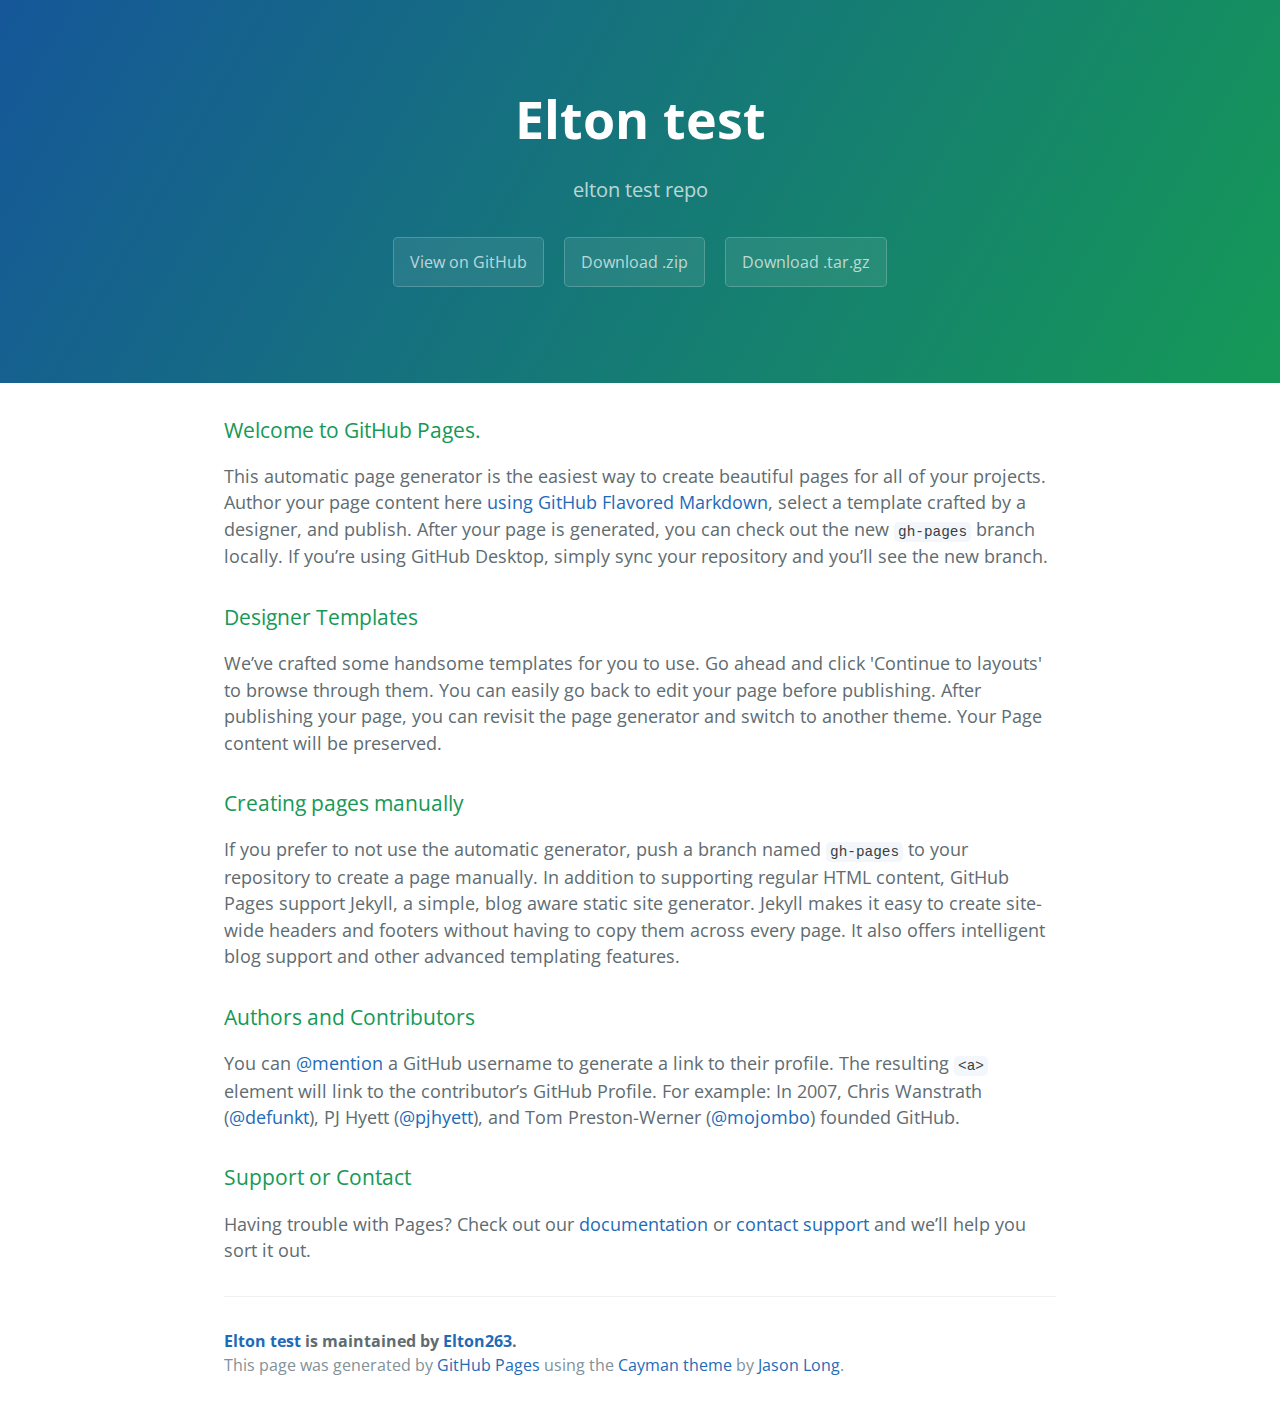
<file: index.html>
<!DOCTYPE html>
<html lang="en-us">
  <head>
    <meta charset="UTF-8">
    <title>Elton test by Elton263</title>
    <meta name="viewport" content="width=device-width, initial-scale=1">
    <link rel="stylesheet" type="text/css" href="stylesheets/normalize.css" media="screen">
    <link href='https://fonts.googleapis.com/css?family=Open+Sans:400,700' rel='stylesheet' type='text/css'>
    <link rel="stylesheet" type="text/css" href="stylesheets/stylesheet.css" media="screen">
    <link rel="stylesheet" type="text/css" href="stylesheets/github-light.css" media="screen">
  </head>
  <body>
    <section class="page-header">
      <h1 class="project-name">Elton test</h1>
      <h2 class="project-tagline">elton test repo</h2>
      <a href="https://github.com/Elton263/elton_test" class="btn">View on GitHub</a>
      <a href="https://github.com/Elton263/elton_test/zipball/master" class="btn">Download .zip</a>
      <a href="https://github.com/Elton263/elton_test/tarball/master" class="btn">Download .tar.gz</a>
    </section>

    <section class="main-content">
      <h3>
<a id="welcome-to-github-pages" class="anchor" href="#welcome-to-github-pages" aria-hidden="true"><span aria-hidden="true" class="octicon octicon-link"></span></a>Welcome to GitHub Pages.</h3>

<p>This automatic page generator is the easiest way to create beautiful pages for all of your projects. Author your page content here <a href="https://guides.github.com/features/mastering-markdown/">using GitHub Flavored Markdown</a>, select a template crafted by a designer, and publish. After your page is generated, you can check out the new <code>gh-pages</code> branch locally. If you’re using GitHub Desktop, simply sync your repository and you’ll see the new branch.</p>

<h3>
<a id="designer-templates" class="anchor" href="#designer-templates" aria-hidden="true"><span aria-hidden="true" class="octicon octicon-link"></span></a>Designer Templates</h3>

<p>We’ve crafted some handsome templates for you to use. Go ahead and click 'Continue to layouts' to browse through them. You can easily go back to edit your page before publishing. After publishing your page, you can revisit the page generator and switch to another theme. Your Page content will be preserved.</p>

<h3>
<a id="creating-pages-manually" class="anchor" href="#creating-pages-manually" aria-hidden="true"><span aria-hidden="true" class="octicon octicon-link"></span></a>Creating pages manually</h3>

<p>If you prefer to not use the automatic generator, push a branch named <code>gh-pages</code> to your repository to create a page manually. In addition to supporting regular HTML content, GitHub Pages support Jekyll, a simple, blog aware static site generator. Jekyll makes it easy to create site-wide headers and footers without having to copy them across every page. It also offers intelligent blog support and other advanced templating features.</p>

<h3>
<a id="authors-and-contributors" class="anchor" href="#authors-and-contributors" aria-hidden="true"><span aria-hidden="true" class="octicon octicon-link"></span></a>Authors and Contributors</h3>

<p>You can <a href="https://help.github.com/articles/basic-writing-and-formatting-syntax/#mentioning-users-and-teams" class="user-mention">@mention</a> a GitHub username to generate a link to their profile. The resulting <code>&lt;a&gt;</code> element will link to the contributor’s GitHub Profile. For example: In 2007, Chris Wanstrath (<a href="https://github.com/defunkt" class="user-mention">@defunkt</a>), PJ Hyett (<a href="https://github.com/pjhyett" class="user-mention">@pjhyett</a>), and Tom Preston-Werner (<a href="https://github.com/mojombo" class="user-mention">@mojombo</a>) founded GitHub.</p>

<h3>
<a id="support-or-contact" class="anchor" href="#support-or-contact" aria-hidden="true"><span aria-hidden="true" class="octicon octicon-link"></span></a>Support or Contact</h3>

<p>Having trouble with Pages? Check out our <a href="https://help.github.com/pages">documentation</a> or <a href="https://github.com/contact">contact support</a> and we’ll help you sort it out.</p>

      <footer class="site-footer">
        <span class="site-footer-owner"><a href="https://github.com/Elton263/elton_test">Elton test</a> is maintained by <a href="https://github.com/Elton263">Elton263</a>.</span>

        <span class="site-footer-credits">This page was generated by <a href="https://pages.github.com">GitHub Pages</a> using the <a href="https://github.com/jasonlong/cayman-theme">Cayman theme</a> by <a href="https://twitter.com/jasonlong">Jason Long</a>.</span>
      </footer>

    </section>

  
  </body>
</html>
</file>
<file: stylesheets/stylesheet.css>
* {
  box-sizing: border-box; }

body {
  padding: 0;
  margin: 0;
  font-family: "Open Sans", "Helvetica Neue", Helvetica, Arial, sans-serif;
  font-size: 16px;
  line-height: 1.5;
  color: #606c71; }

a {
  color: #1e6bb8;
  text-decoration: none; }
  a:hover {
    text-decoration: underline; }

.btn {
  display: inline-block;
  margin-bottom: 1rem;
  color: rgba(255, 255, 255, 0.7);
  background-color: rgba(255, 255, 255, 0.08);
  border-color: rgba(255, 255, 255, 0.2);
  border-style: solid;
  border-width: 1px;
  border-radius: 0.3rem;
  transition: color 0.2s, background-color 0.2s, border-color 0.2s; }
  .btn + .btn {
    margin-left: 1rem; }

.btn:hover {
  color: rgba(255, 255, 255, 0.8);
  text-decoration: none;
  background-color: rgba(255, 255, 255, 0.2);
  border-color: rgba(255, 255, 255, 0.3); }

@media screen and (min-width: 64em) {
  .btn {
    padding: 0.75rem 1rem; } }

@media screen and (min-width: 42em) and (max-width: 64em) {
  .btn {
    padding: 0.6rem 0.9rem;
    font-size: 0.9rem; } }

@media screen and (max-width: 42em) {
  .btn {
    display: block;
    width: 100%;
    padding: 0.75rem;
    font-size: 0.9rem; }
    .btn + .btn {
      margin-top: 1rem;
      margin-left: 0; } }

.page-header {
  color: #fff;
  text-align: center;
  background-color: #159957;
  background-image: linear-gradient(120deg, #155799, #159957); }

@media screen and (min-width: 64em) {
  .page-header {
    padding: 5rem 6rem; } }

@media screen and (min-width: 42em) and (max-width: 64em) {
  .page-header {
    padding: 3rem 4rem; } }

@media screen and (max-width: 42em) {
  .page-header {
    padding: 2rem 1rem; } }

.project-name {
  margin-top: 0;
  margin-bottom: 0.1rem; }

@media screen and (min-width: 64em) {
  .project-name {
    font-size: 3.25rem; } }

@media screen and (min-width: 42em) and (max-width: 64em) {
  .project-name {
    font-size: 2.25rem; } }

@media screen and (max-width: 42em) {
  .project-name {
    font-size: 1.75rem; } }

.project-tagline {
  margin-bottom: 2rem;
  font-weight: normal;
  opacity: 0.7; }

@media screen and (min-width: 64em) {
  .project-tagline {
    font-size: 1.25rem; } }

@media screen and (min-width: 42em) and (max-width: 64em) {
  .project-tagline {
    font-size: 1.15rem; } }

@media screen and (max-width: 42em) {
  .project-tagline {
    font-size: 1rem; } }

.main-content :first-child {
  margin-top: 0; }
.main-content img {
  max-width: 100%; }
.main-content h1, .main-content h2, .main-content h3, .main-content h4, .main-content h5, .main-content h6 {
  margin-top: 2rem;
  margin-bottom: 1rem;
  font-weight: normal;
  color: #159957; }
.main-content p {
  margin-bottom: 1em; }
.main-content code {
  padding: 2px 4px;
  font-family: Consolas, "Liberation Mono", Menlo, Courier, monospace;
  font-size: 0.9rem;
  color: #383e41;
  background-color: #f3f6fa;
  border-radius: 0.3rem; }
.main-content pre {
  padding: 0.8rem;
  margin-top: 0;
  margin-bottom: 1rem;
  font: 1rem Consolas, "Liberation Mono", Menlo, Courier, monospace;
  color: #567482;
  word-wrap: normal;
  background-color: #f3f6fa;
  border: solid 1px #dce6f0;
  border-radius: 0.3rem; }
  .main-content pre > code {
    padding: 0;
    margin: 0;
    font-size: 0.9rem;
    color: #567482;
    word-break: normal;
    white-space: pre;
    background: transparent;
    border: 0; }
.main-content .highlight {
  margin-bottom: 1rem; }
  .main-content .highlight pre {
    margin-bottom: 0;
    word-break: normal; }
.main-content .highlight pre, .main-content pre {
  padding: 0.8rem;
  overflow: auto;
  font-size: 0.9rem;
  line-height: 1.45;
  border-radius: 0.3rem; }
.main-content pre code, .main-content pre tt {
  display: inline;
  max-width: initial;
  padding: 0;
  margin: 0;
  overflow: initial;
  line-height: inherit;
  word-wrap: normal;
  background-color: transparent;
  border: 0; }
  .main-content pre code:before, .main-content pre code:after, .main-content pre tt:before, .main-content pre tt:after {
    content: normal; }
.main-content ul, .main-content ol {
  margin-top: 0; }
.main-content blockquote {
  padding: 0 1rem;
  margin-left: 0;
  color: #819198;
  border-left: 0.3rem solid #dce6f0; }
  .main-content blockquote > :first-child {
    margin-top: 0; }
  .main-content blockquote > :last-child {
    margin-bottom: 0; }
.main-content table {
  display: block;
  width: 100%;
  overflow: auto;
  word-break: normal;
  word-break: keep-all; }
  .main-content table th {
    font-weight: bold; }
  .main-content table th, .main-content table td {
    padding: 0.5rem 1rem;
    border: 1px solid #e9ebec; }
.main-content dl {
  padding: 0; }
  .main-content dl dt {
    padding: 0;
    margin-top: 1rem;
    font-size: 1rem;
    font-weight: bold; }
  .main-content dl dd {
    padding: 0;
    margin-bottom: 1rem; }
.main-content hr {
  height: 2px;
  padding: 0;
  margin: 1rem 0;
  background-color: #eff0f1;
  border: 0; }

@media screen and (min-width: 64em) {
  .main-content {
    max-width: 64rem;
    padding: 2rem 6rem;
    margin: 0 auto;
    font-size: 1.1rem; } }

@media screen and (min-width: 42em) and (max-width: 64em) {
  .main-content {
    padding: 2rem 4rem;
    font-size: 1.1rem; } }

@media screen and (max-width: 42em) {
  .main-content {
    padding: 2rem 1rem;
    font-size: 1rem; } }

.site-footer {
  padding-top: 2rem;
  margin-top: 2rem;
  border-top: solid 1px #eff0f1; }

.site-footer-owner {
  display: block;
  font-weight: bold; }

.site-footer-credits {
  color: #819198; }

@media screen and (min-width: 64em) {
  .site-footer {
    font-size: 1rem; } }

@media screen and (min-width: 42em) and (max-width: 64em) {
  .site-footer {
    font-size: 1rem; } }

@media screen and (max-width: 42em) {
  .site-footer {
    font-size: 0.9rem; } }
</file>
<file: stylesheets/github-light.css>
/*
The MIT License (MIT)

Copyright (c) 2015 GitHub, Inc.

Permission is hereby granted, free of charge, to any person obtaining a copy
of this software and associated documentation files (the "Software"), to deal
in the Software without restriction, including without limitation the rights
to use, copy, modify, merge, publish, distribute, sublicense, and/or sell
copies of the Software, and to permit persons to whom the Software is
furnished to do so, subject to the following conditions:

The above copyright notice and this permission notice shall be included in all
copies or substantial portions of the Software.

THE SOFTWARE IS PROVIDED "AS IS", WITHOUT WARRANTY OF ANY KIND, EXPRESS OR
IMPLIED, INCLUDING BUT NOT LIMITED TO THE WARRANTIES OF MERCHANTABILITY,
FITNESS FOR A PARTICULAR PURPOSE AND NONINFRINGEMENT. IN NO EVENT SHALL THE
AUTHORS OR COPYRIGHT HOLDERS BE LIABLE FOR ANY CLAIM, DAMAGES OR OTHER
LIABILITY, WHETHER IN AN ACTION OF CONTRACT, TORT OR OTHERWISE, ARISING FROM,
OUT OF OR IN CONNECTION WITH THE SOFTWARE OR THE USE OR OTHER DEALINGS IN THE
SOFTWARE.

*/

.pl-c /* comment */ {
  color: #969896;
}

.pl-c1      /* constant, markup.raw, meta.diff.header, meta.module-reference, meta.property-name, support, support.constant, support.variable, variable.other.constant */,
.pl-s .pl-v /* string variable */ {
  color: #0086b3;
}

.pl-e  /* entity */,
.pl-en /* entity.name */ {
  color: #795da3;
}

.pl-s .pl-s1 /* string source */,
.pl-smi      /* storage.modifier.import, storage.modifier.package, storage.type.java, variable.other, variable.parameter.function */ {
  color: #333;
}

.pl-ent /* entity.name.tag */ {
  color: #63a35c;
}

.pl-k /* keyword, storage, storage.type */ {
  color: #a71d5d;
}

.pl-pds              /* punctuation.definition.string, string.regexp.character-class */,
.pl-s                /* string */,
.pl-s .pl-pse .pl-s1 /* string punctuation.section.embedded source */,
.pl-sr               /* string.regexp */,
.pl-sr .pl-cce       /* string.regexp constant.character.escape */,
.pl-sr .pl-sra       /* string.regexp string.regexp.arbitrary-repitition */,
.pl-sr .pl-sre       /* string.regexp source.ruby.embedded */ {
  color: #183691;
}

.pl-v /* variable */ {
  color: #ed6a43;
}

.pl-id /* invalid.deprecated */ {
  color: #b52a1d;
}

.pl-ii /* invalid.illegal */ {
  background-color: #b52a1d;
  color: #f8f8f8;
}

.pl-sr .pl-cce /* string.regexp constant.character.escape */ {
  color: #63a35c;
  font-weight: bold;
}

.pl-ml /* markup.list */ {
  color: #693a17;
}

.pl-mh        /* markup.heading */,
.pl-mh .pl-en /* markup.heading entity.name */,
.pl-ms        /* meta.separator */ {
  color: #1d3e81;
  font-weight: bold;
}

.pl-mq /* markup.quote */ {
  color: #008080;
}

.pl-mi /* markup.italic */ {
  color: #333;
  font-style: italic;
}

.pl-mb /* markup.bold */ {
  color: #333;
  font-weight: bold;
}

.pl-md /* markup.deleted, meta.diff.header.from-file */ {
  background-color: #ffecec;
  color: #bd2c00;
}

.pl-mi1 /* markup.inserted, meta.diff.header.to-file */ {
  background-color: #eaffea;
  color: #55a532;
}

.pl-mdr /* meta.diff.range */ {
  color: #795da3;
  font-weight: bold;
}

.pl-mo /* meta.output */ {
  color: #1d3e81;
}
</file>
